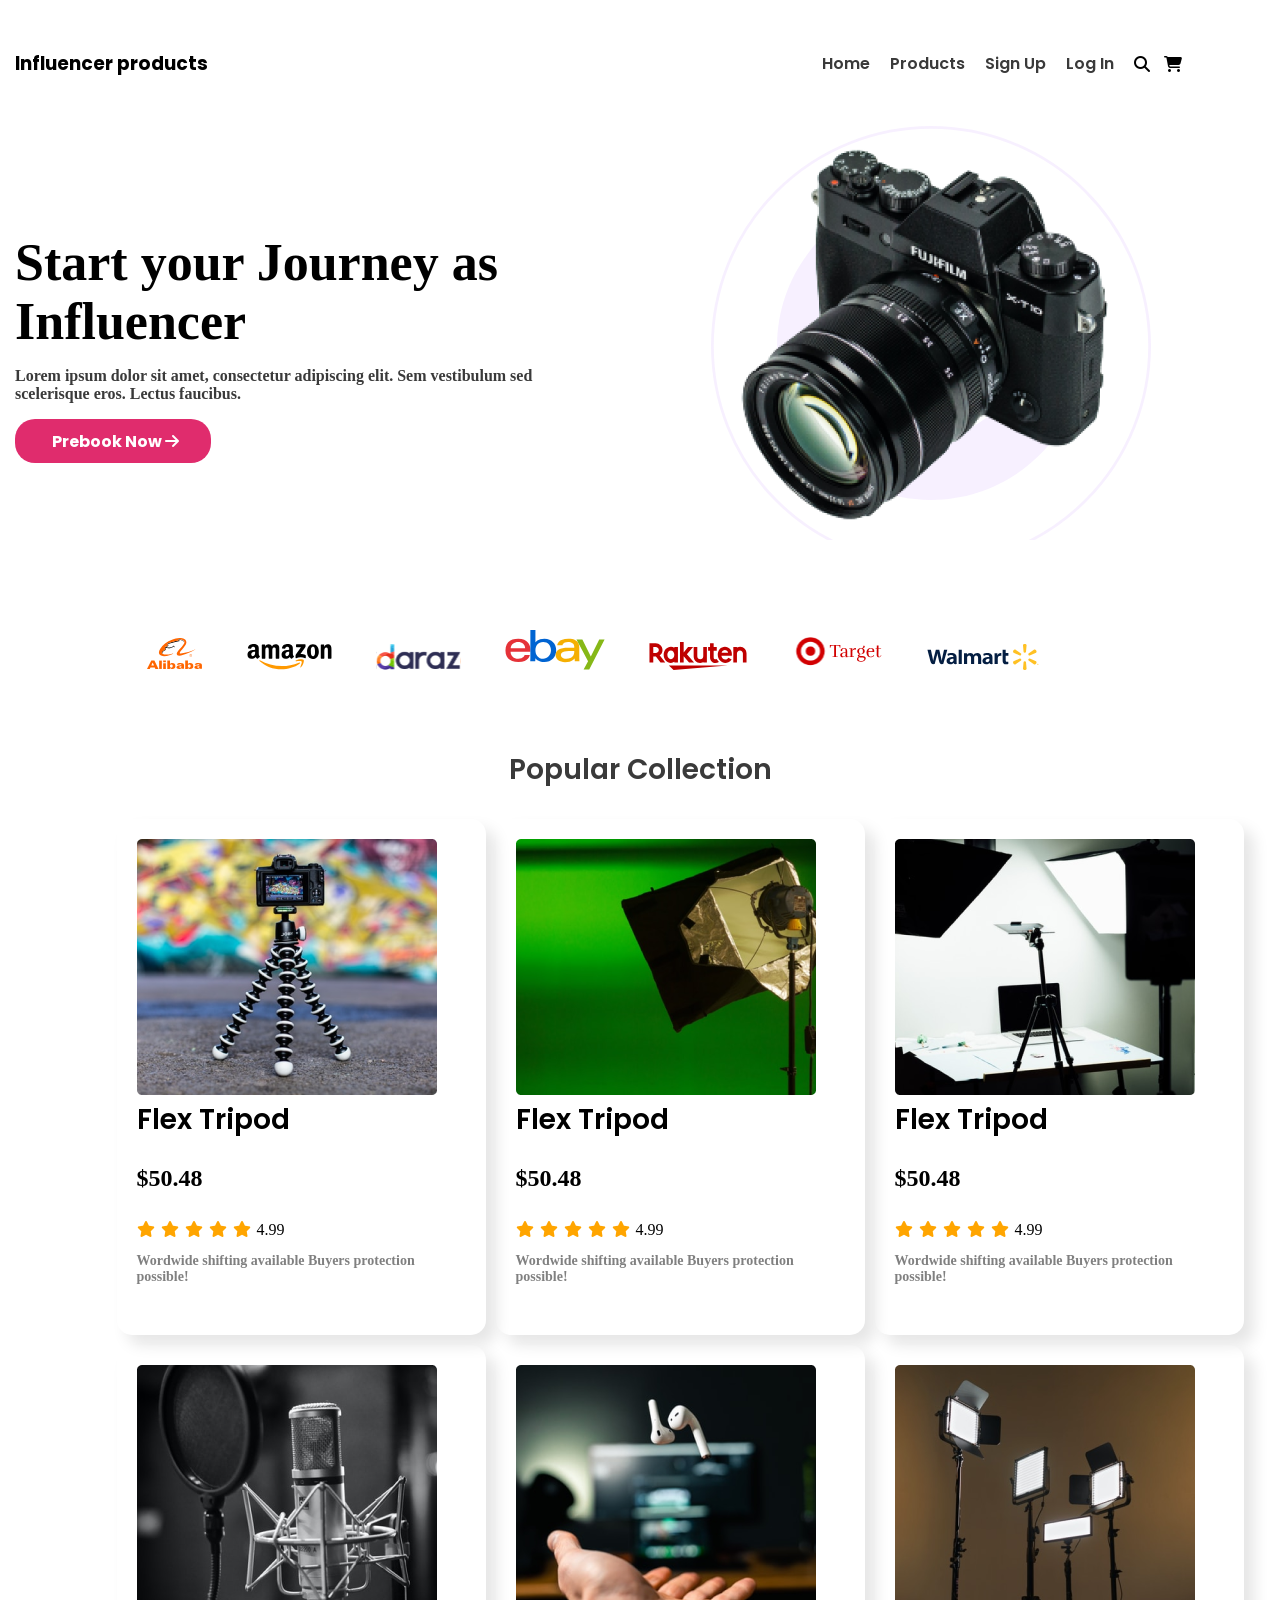
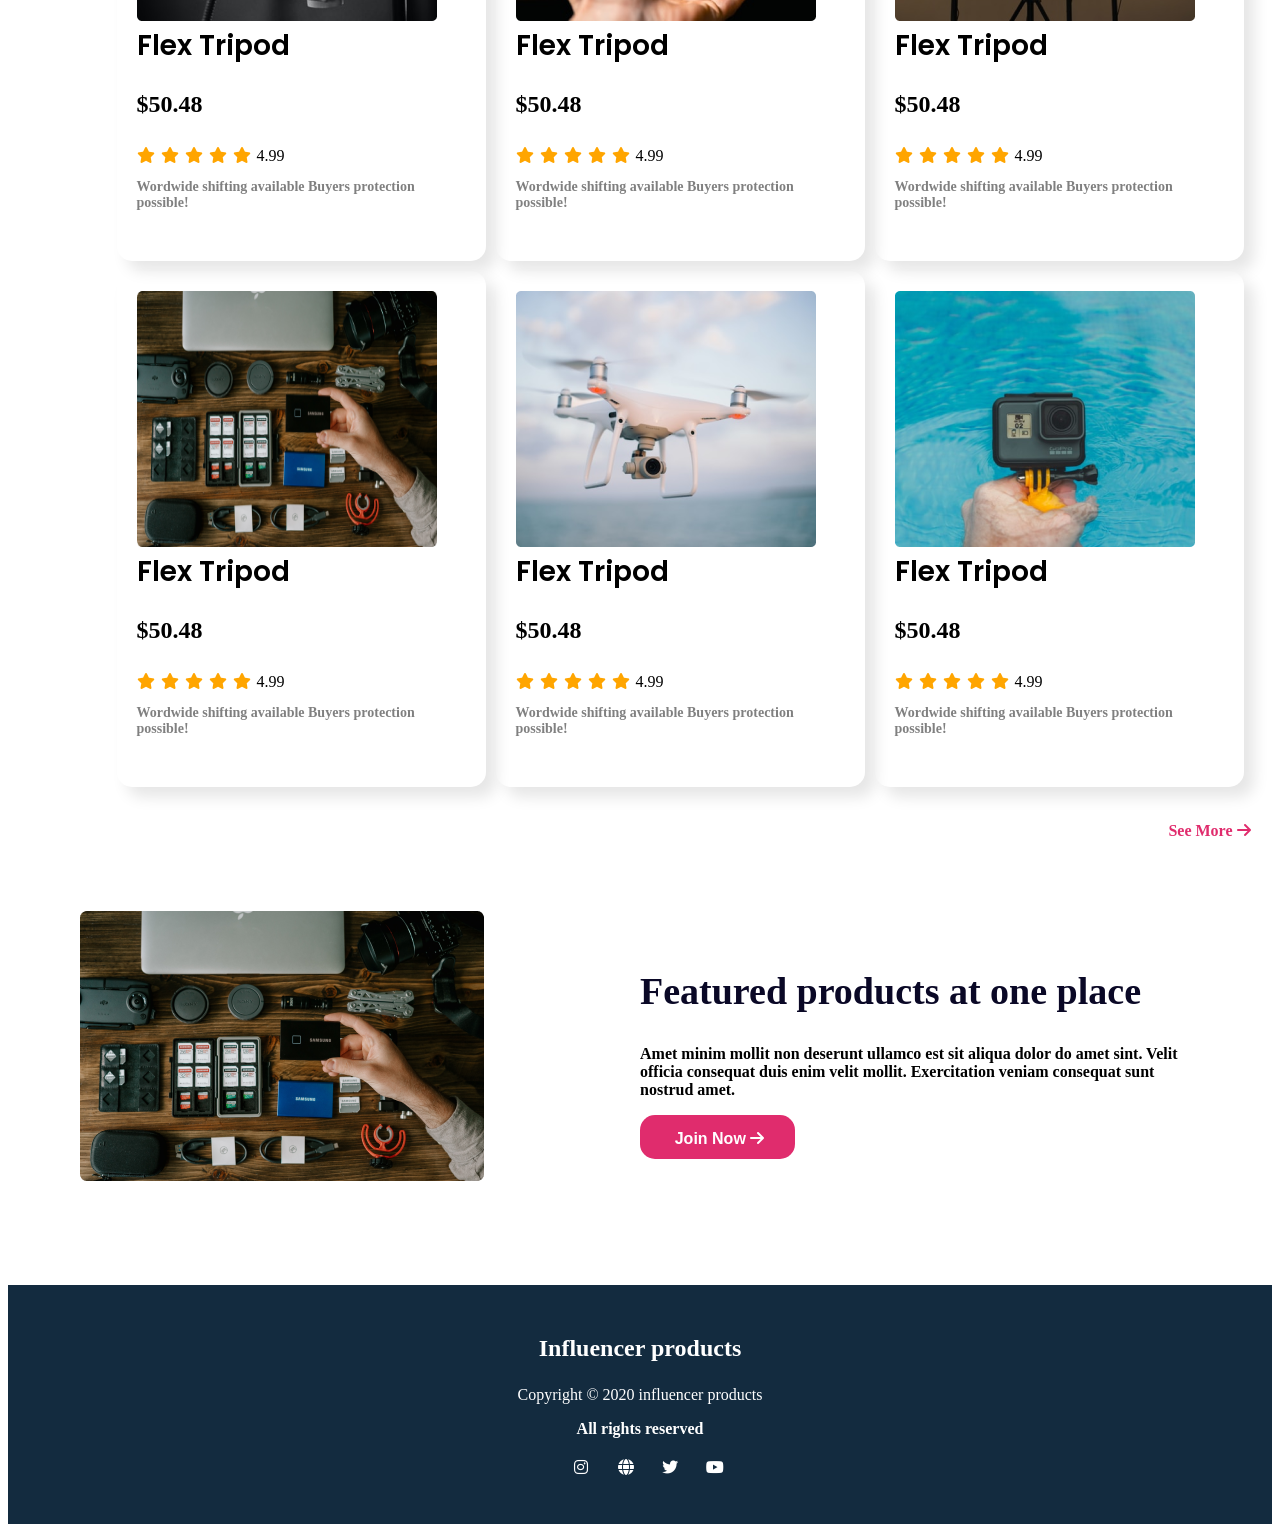
<file: index.html>
<!DOCTYPE html>
<html lang="en">
<head>
    <meta charset="UTF-8">
    <meta name="viewport" content="width=device-width, initial-scale=1.0">
    <title>Influencer Gears Ecommerce</title>
    <link rel="stylesheet" href="styles/influencer.css">
</head>
<body>
    <header>
      <nav class="navbar">
        <h3 class="logo">Influencer products</h3>
        <ul>
            <li><a href="">Home</a></li>
            <li><a href="">Products</a></li>
            <li><a href="">Sign Up</a></li>
            <li><a href="">Log In</a></li>
            <li><i class="fa-solid fa-magnifying-glass"></i></li>
            <li><i class="fa-solid fa-cart-shopping"></i></li>
        </ul>
      </nav>
      <div class="hero-secrtion">
        <div class="hero-content">
            <h1 class="hero-title">Start your Journey as 
              Influencer</h1>
              <p class="hero-description">Lorem ipsum dolor sit amet, consectetur adipiscing elit. Sem vestibulum sed scelerisque eros. Lectus faucibus.</p>
              <button class="prebook-now">Prebook Now <i class="fa-solid fa-arrow-right"></i></button>
        </div>
        <div class="hero-media">
            <img src="images/main-camera.png" alt="">
        </div>
      </div>
    </header>
    <main>
      <div class="sponsor-scetion">
        <img src="logos/Alibaba.svg" alt="">
        <img src="logos/Amazon.svg" alt="">
        <img src="logos/Daraz.pk Logo.svg" alt="">
        <img src="logos/Ebay.svg" alt="">
        <img src="logos/Rakuten.svg" alt="">
        <img src="logos/Target.svg" alt="">
        <img src="logos/Walmart.svg" alt="">
      </div>
      <div class="products-section">
        <h3 class="products-title">Popular Collection</h3>
        <div class="product-item">
          <div class="product">
          <img src="images/tripod.png" alt="">
          <h3 class="product-title">Flex Tripod</h3>
          
          <p class="product-price">$50.48</p>
          <i class="fa-solid fa-star"></i>
          <i class="fa-solid fa-star"></i>
          <i class="fa-solid fa-star"></i>
          <i class="fa-solid fa-star"></i>
          <i class="fa-solid fa-star"></i>

          <span>4.99</span>
          
          
          <p class="product-description">Wordwide shifting available
            Buyers protection possible!</p>
        </div>
        <div class="product">
          <img src="images/single-light.png" alt="">
          <h3 class="product-title">Flex Tripod</h3>
          
          <p class="product-price">$50.48</p>
          <i class="fa-solid fa-star"></i>
          <i class="fa-solid fa-star"></i>
          <i class="fa-solid fa-star"></i>
          <i class="fa-solid fa-star"></i>
          <i class="fa-solid fa-star"></i>

          <span>4.99</span>
          
          <p class="product-description">Wordwide shifting available
            Buyers protection possible!</p>
        </div>
        <div class="product">
          <img src="images/setup.png" alt="">
          <h3 class="product-title">Flex Tripod</h3>
          
          <p class="product-price">$50.48</p>
          <i class="fa-solid fa-star"></i>
          <i class="fa-solid fa-star"></i>
          <i class="fa-solid fa-star"></i>
          <i class="fa-solid fa-star"></i>
          <i class="fa-solid fa-star"></i>

          <span>4.99</span>
          
          <p class="product-description">Wordwide shifting available
            Buyers protection possible!</p>
        </div>
        <div class="product">
          <img src="images/mic.png" alt="">
          <h3 class="product-title">Flex Tripod</h3>
          
          <p class="product-price">$50.48</p>
          <i class="fa-solid fa-star"></i>
          <i class="fa-solid fa-star"></i>
          <i class="fa-solid fa-star"></i>
          <i class="fa-solid fa-star"></i>
          <i class="fa-solid fa-star"></i>
          <span>4.99</span>
          
          <p class="product-description">Wordwide shifting available
            Buyers protection possible!</p>
        </div>
        <div class="product">
          <img src="images/airpod.png" alt="">
          <h3 class="product-title">Flex Tripod</h3>
          
          <p class="product-price">$50.48</p>
          <i class="fa-solid fa-star"></i>
          <i class="fa-solid fa-star"></i>
          <i class="fa-solid fa-star"></i>
          <i class="fa-solid fa-star"></i>
          <i class="fa-solid fa-star"></i>
          <span>4.99</span>
          
          <p class="product-description">Wordwide shifting available
            Buyers protection possible!</p>
        </div>
        <div class="product">
          <img src="images/lights.png" alt="">
          <h3 class="product-title">Flex Tripod</h3>
          
          <p class="product-price">$50.48</p>
          <i class="fa-solid fa-star"></i>
          <i class="fa-solid fa-star"></i>
          <i class="fa-solid fa-star"></i>
          <i class="fa-solid fa-star"></i>
          <i class="fa-solid fa-star"></i>

           <span>4.99</span>
          
          <p class="product-description">Wordwide shifting available
            Buyers protection possible!</p>
        </div>
        <div class="product">
          <img src="images/gear.png" alt="">
          <h3 class="product-title">Flex Tripod</h3>
          
          <p class="product-price">$50.48</p>
          <i class="fa-solid fa-star"></i>
          <i class="fa-solid fa-star"></i>
          <i class="fa-solid fa-star"></i>
          <i class="fa-solid fa-star"></i>
          <i class="fa-solid fa-star"></i>
          <span>4.99</span>
          
          <p class="product-description">Wordwide shifting available
            Buyers protection possible!</p>
        </div>
        <div class="product">
          <img src="images/drone.png" alt="">
          <h3 class="product-title">Flex Tripod</h3>
          
          <p class="product-price">$50.48</p>
          <i class="fa-solid fa-star"></i>
          <i class="fa-solid fa-star"></i>
          <i class="fa-solid fa-star"></i>
          <i class="fa-solid fa-star"></i>
          <i class="fa-solid fa-star"></i>
          <span>4.99</span>
          
          <p class="product-description">Wordwide shifting available
            Buyers protection possible!</p>
        </div>
        <div class="product">
          <img src="images/action.png" alt="">
          <h3 class="product-title">Flex Tripod</h3>

          <p class="product-price">$50.48</p>
          <i class="fa-solid fa-star"></i>
          <i class="fa-solid fa-star"></i>
          <i class="fa-solid fa-star"></i>
          <i class="fa-solid fa-star"></i>
          <i class="fa-solid fa-star"></i>
          <span>4.99</span>
          
          <p class="product-description">Wordwide shifting available
            Buyers protection possible!</p>
        </div>
        </div>
        <div class="see-more">
          <p>See More <i class="fa-solid fa-arrow-right"></i></p>
        </div>
      </div>
      <div class="feature-product">
        <div class="feature-item">
          <img src="images/gear.png" alt="">
        </div>
        <div class="feature-content">
          <h2 class="feature-title">Featured products at one place</h2>
          <p class="feature-description">Amet minim mollit non deserunt ullamco est sit aliqua dolor do amet sint. Velit officia consequat duis enim velit mollit. Exercitation veniam consequat sunt nostrud amet.</p>
          <button class="join-now">Join Now <i class="fa-solid fa-arrow-right"></i></button>
        </div>
      </div>
    </main>
    <footer>
       <div class="indluencer-footer">
        <h3 class="footer-tit">Influencer products</h3>
        <p class="copy-right">Copyright © 2020  influencer products</p>
        <p class="reserved">All rights reserved</p>
        <div class="icon">
          <i class="fa-brands fa-instagram"></i>
          <i class="fa-solid fa-globe"></i>
          <i class="fa-brands fa-twitter"></i>
          <i class="fa-brands fa-youtube"></i>
        </div>
       </div>
    </footer>
    <link rel="stylesheet" href="https://cdnjs.cloudflare.com/ajax/libs/font-awesome/6.7.2/css/all.min.css" integrity="sha512-Evv84Mr4kqVGRNSgIGL/F/aIDqQb7xQ2vcrdIwxfjThSH8CSR7PBEakCr51Ck+w+/U6swU2Im1vVX0SVk9ABhg==" crossorigin="anonymous" referrerpolicy="no-referrer" />
</body>
</html>
</file>
<file: styles/influencer.css>
@import url('https://fonts.googleapis.com/css2?family=Poppins:ital,wght@0,100;0,200;0,300;0,400;0,500;0,600;0,700;0,800;0,900;1,100;1,200;1,300;1,400;1,500;1,600;1,700;1,800;1,900&display=swap');
.poppins-regular {
  font-family: "Poppins", sans-serif;
  font-weight: 400;
  font-style: normal;
}

.poppins-bold {
  font-family: "Poppins", sans-serif;
  font-weight: 700;
  font-style: normal;
}
/* nav styles */
.logo{
    font-family:"Poppins", sans-serif;
}
.navbar{
    display: flex;
    justify-content: space-between;
    align-items: center;
    max-width: 1250px;
    margin: 30px auto;
}
ul  {
    display: flex;
    width: 463px;
}
ul li{
    list-style: none;
    margin-left: 20px;
}
ul li a{
    text-decoration: none;
    font-family:"Poppins", sans-serif; 
    font-weight: 600;
    color: #3A3A3A;
}
i{
    width: 10px;
    height: 10px;
    margin-top: 5px;
}
/* Hero section styles */
.hero-secrtion{
    display: flex;
    max-width: 1250px;
    margin: 30px auto;
    justify-content: space-between;
    align-items: center;
    
}
.hero-content{
    width: 582px;
    height: 270px;
    
}
.hero-title{
   font-size: 52px;
   font-weight: bolder;
   color:black;
   margin-bottom: auto;
}
.hero-description{
    font-size: 16px;
    font-weight: 600;
    color: #3A3A3A;
}
.prebook-now{
    width: 196px;
    height: 44px;
    background-color: #E02C6D;
    color: white;
    font-size: 16px;
    font-family: "Poppins", sans-serif;
    font-weight: bold;
    border-radius: 20px;
    border: none;
}
.hero-media{
    width: 440px;
    height: 414px;
    margin: 0 auto;
}
.hero-media img{
    background-image: url(../images/Circle\ design.svg);
    background-repeat: no-repeat;
    background-size: cover;
}
/* Sponsor section style here */
.sponsor-scetion{
    max-width: 986px;
    height: 39px;
    margin: 0 auto;
    
    margin-top: 60px;
    margin-bottom: 60px;
}
.sponsor-scetion img{
    margin-right: 40px;
    margin-top: 30px;
    width: auto;
    height: auto;
    
}
/* products section style here */
.products-section{
    width: 1047px;
    height: 1662px;
    margin: 0 auto;
    /* text-align: center; */
   
}
.products-title{
    font-size: 28px;
    font-family: "Poppins", sans-serif;
    color: #3A3A3A;
    font-weight: 600;
    padding-top: 50px;
    text-align: center;
}
.product{
    width: 329px;
    height: 476px;
    padding: 20px;
    box-shadow: 10px 10px 15px rgba(0, 0, 0, 0.1);
    border-radius: 15px;
}
.product-item{
    display: grid;
    grid-template-columns: repeat(3, 1fr);
    gap: 10px;
   
   
}
.product-title{
    font-size: 28px;
    font-weight: 600;
    font-family: "Poppins", sans-serif;
    text-align: start;
    /* padding-left: 10px; */
    margin-top: 0;
    margin-bottom: 0px;
}
.product img{
    width: 300px;
    height: 256px;
}
.product p{
    text-align: start;
    /* padding-left: 10px; */
}
.product-price{
   font-size: 24px;
   font-weight: 600;
   padding-top: 0px;
}
.product i{
   margin-right: 10px;
   color: orange;
}
.product-description{
    font-size: 14px;
    font-weight: bold;
    color: grey;
}
.see-more{
    width: 1130px;
    font-size: 16px;
    color: #E02C6D;
    text-align: end;
    margin-top: 30px;
    font-weight: 600;
}
.feature-product{
    display: grid;
    grid-template-columns: repeat(2, 1fr);
    width: 1120px;
    align-items: center;
    justify-content: center;
    margin: 0 auto;
    margin-top: 150px;
    gap: -100px;
}
.feature-item img{
    width: 404px;
    height: 270px;
}
.feature-title{
    font-size: 38px;
    font-weight: bold;
    color: #0A0826;
}
.feature-description{
    font-size: 16px;
    font-weight: bold;
}
.join-now{
    width: 155px;
    height: 44px;
    font-size: 16px;
    font-weight: bold;
    color: white;
    background-color: #E02C6D;
    border: none;
    border-radius: 15px;
}
footer{
    background-color: rgb(19, 43, 63);
    margin-top: 100px;
    
}
.indluencer-footer{
    width: 262px;
    height: 139px;
    margin: 0 auto;
    padding: 50px;
    color: white;
    text-align: center;
}
.footer-tit{
    font-size: 24px;
    font-weight: bold;
    margin-top: 0px;
}
.copy-right{
    font-size: 16px;
    font-weight:500;
    margin-top: 0px;
}
.reserved{
    font-size: 16px;
    font-weight: bold;
}
.icon{
    text-align: center;
    margin-right: 20px;
}
.icon i{
    margin-left: 30px;
}
/* Small devices Responsive style here */
@media screen and (max-width: 575px) {
    .navbar, ul, .hero-secrtion{
        flex-direction: column;
        align-items: center;
    }
    .hero-secrtion, .hero-content, .hero-media{
        width: 100%;
        height: auto;
        flex-direction: column-reverse;
        align-items: center;
        justify-content: center;
    }
    .hero-media  img{
        width: 100%;
        height: auto;
    }
    .hero-content{
        text-align: center;
        width: 100%;
        height: auto;
    }
    .sponsor-scetion{
        display: grid;
        grid-template-columns: repeat(3, 1fr);
        align-items: center;
        justify-content:space-around;
        margin: 0 10px;
        margin-bottom: 200px;
    }
    
    .products-section{
    width: 300px;
    height: 100%;
    margin: 0 auto;
    

    }

    .product-item{
        display: grid;
        grid-template-columns: 1fr;
        justify-content: center;
        gap: 20px;
    }
    .products-title{
        text-align: center;
        font-size: 28px;
        font-family: "Poppins", sans-serif;
        color: #3A3A3A;
        font-weight: 600;
        padding-top: 50px;
       
    }
    .product{
    width: 100%;
    height: auto;
    /* padding: 10px; */
    box-shadow:  rgba(0, 0, 0, 0.1);
    border-radius: 25px;
}
.see-more{
    width: 100%;
    font-size: 16px;
    color: #E02C6D;
    text-align: end;
    margin-top: 30px;
    font-weight: 600;
}
.feature-product{
    display: grid;
    grid-template-columns: 1fr;
    width: 100%;
    align-items: center;
    justify-content: center;
    margin: 0 auto;
    margin-top: 150px;
   
}
.feature-title{
    width: 100%;
    text-align: center;
    margin-left: 10px;

    
}
.feature-description{
    width: 100%;
    text-align: center;
    margin-left: 10px;
}
.feature-item img{
    width: 100%;
    height: auto;
    /* margin-left:30px; */
}
.join-now{
    margin-left:100px;
}
footer{
    width: 100%;
}
.indluencer-footer{
    /* width: 100; */
    /* height: 139px; */
    /* margin: 0 auto; */
    color: white;
    text-align: center;
 
}
.icon{
    text-align: center;
    margin-right: 10px;
}
.icon i{
    margin-left: 20px;
}
}


/* medium devices Responsive style here */
@media screen and (min-width:768px) and (max-width:991px) {
    .navbar, ul, .hero-secrtion{
        flex-direction: column;
        align-items: center;
    }
    .hero-secrtion, .hero-content, .hero-media{
        width: 100%;
        height: auto;
        flex-direction:column;
        align-items: center;
        justify-content: center;
    }
    .hero-media  img{
        width: 100%;
        height: auto;
        margin-top: 30px;
    }
    .hero-content{
        text-align: center;
        width: 100%;
        height: auto;
    }
    .sponsor-scetion{
        display: grid;
        grid-template-columns: repeat(4, 1fr);
        align-items: center;
        justify-content:space-around;
        margin: 0 10px;
    }
}
</file>
